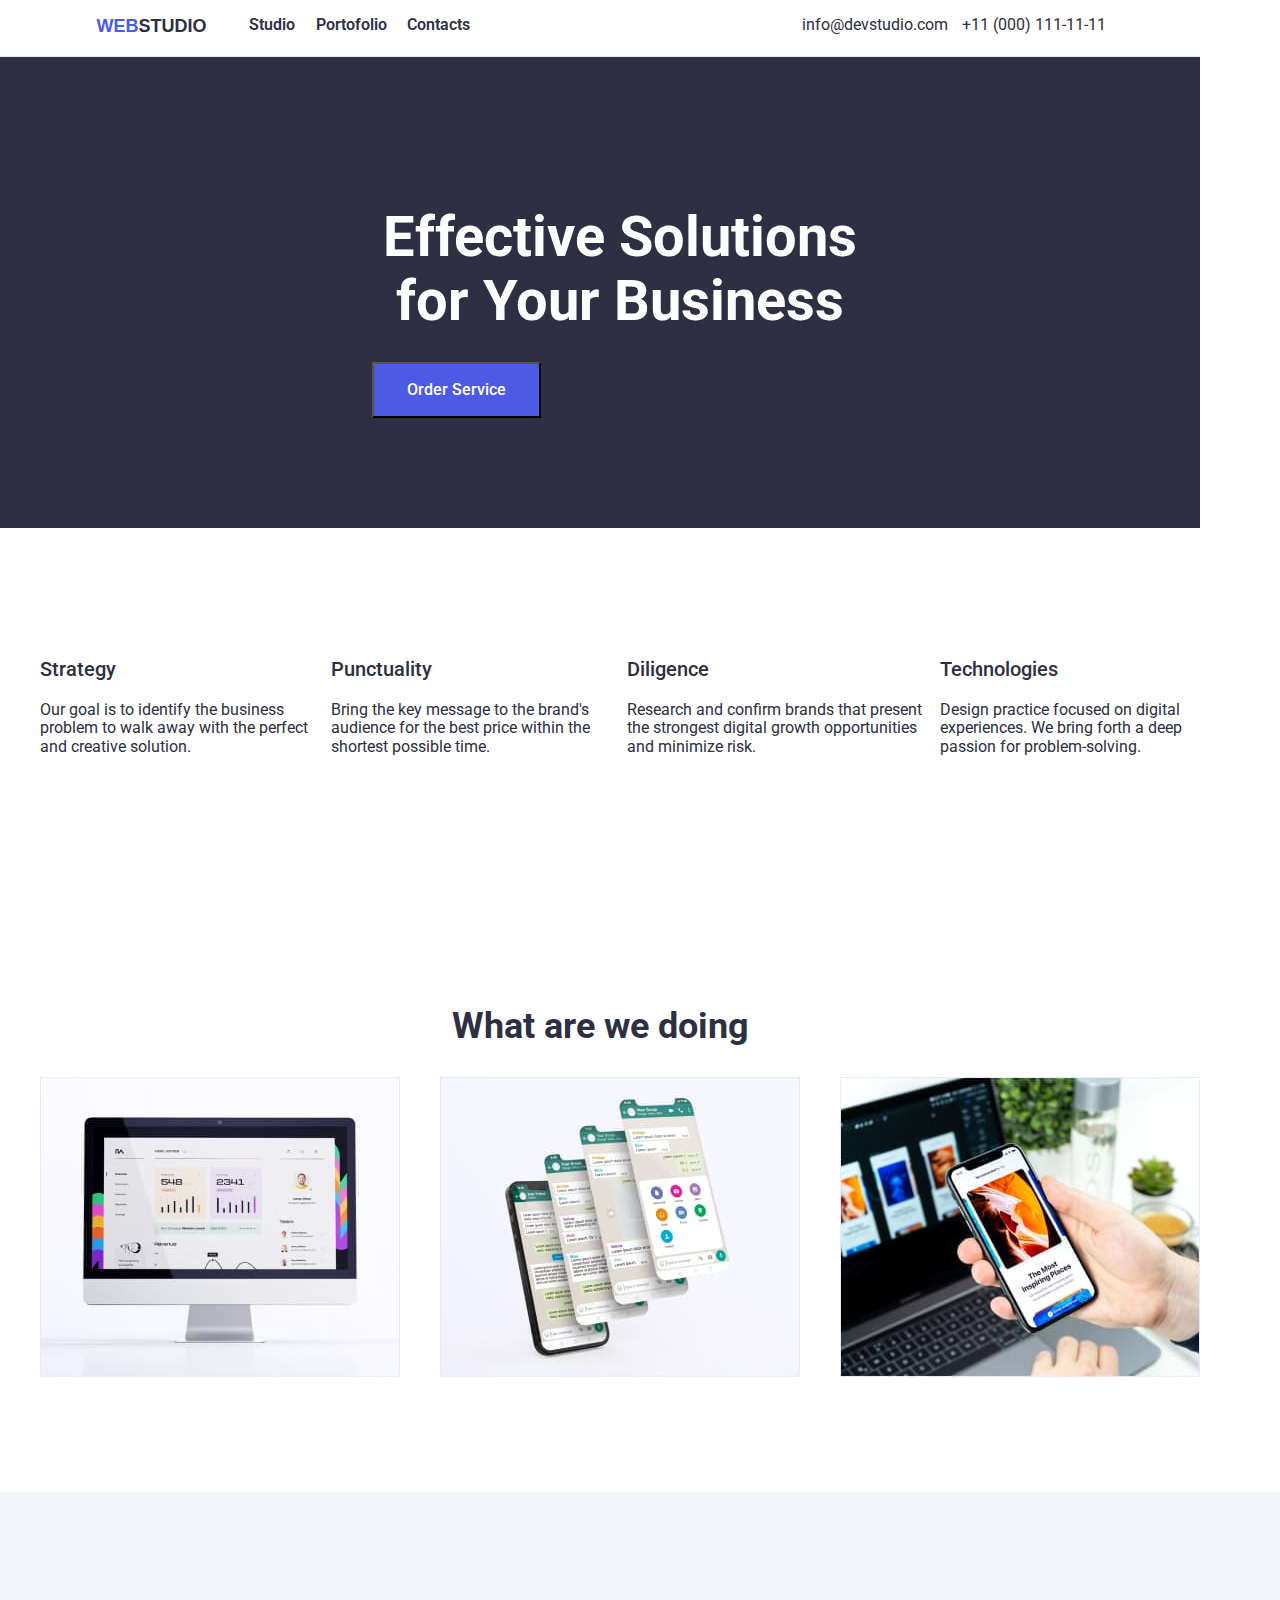
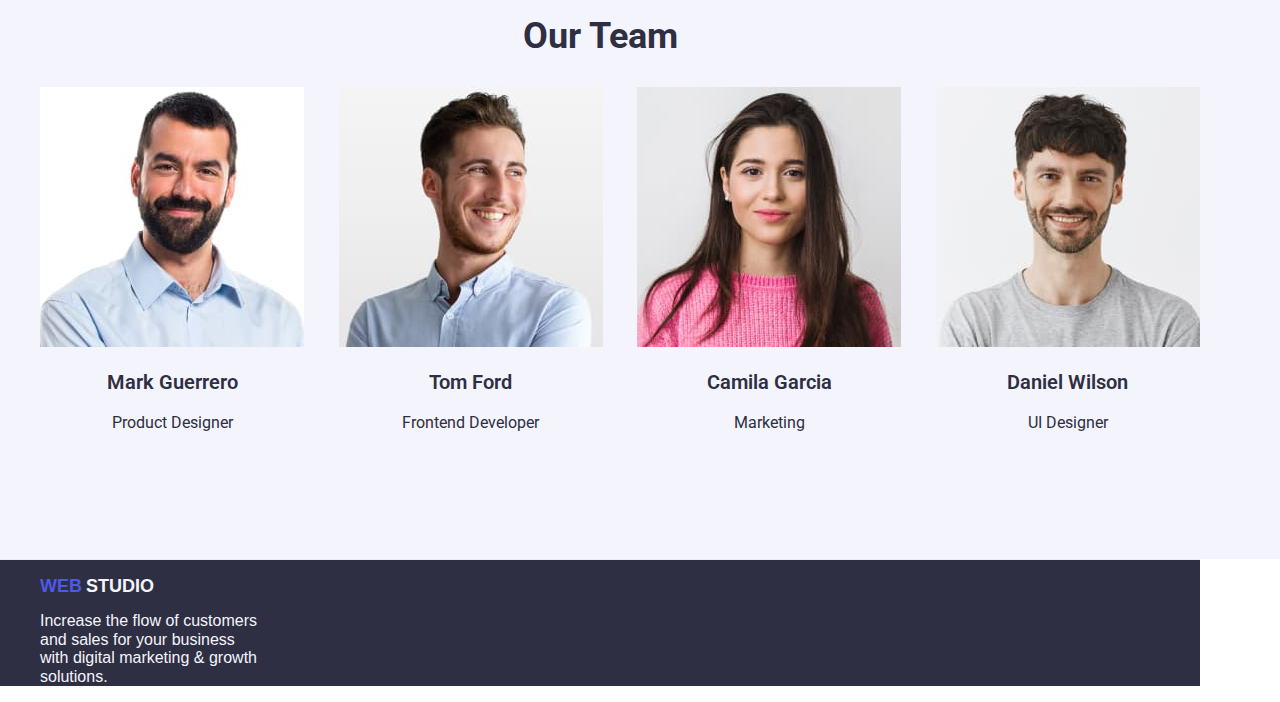
<file: index.html>
<!DOCTYPE html>
<html lang="en">

<head>
   <meta charset="UTF-8">
   <meta name="viewport" content="width=device-width, initial-scale=1.0">
   <title>Main Page</title>
   <link rel="preconnect" href="https://fonts.googleapis.com">
   <link rel="preconnect" href="https://fonts.gstatic.com" crossorigin>
   <link href="https://fonts.googleapis.com/css2?family=Roboto:ital,wght@0,100;0,300;0,400;0,500;0,700;0,900;1,100;1,300;1,400;1,500;1,700;1,900&display=swap" rel="stylesheet">
   <link rel="stylesheet" href="css/modern-normalize.css">
   <link rel="stylesheet" href="css/styles.css">
</head>

<body class="main-body">
   <header class="header">
      <div class="container">
         <a href="index.html" class="logo">
            <span class="left-logo">WEB</span>
            <span class="right-logo">STUDIO</span>
         </a>
         <nav class="navclas">
             <ul class="nav-clas">
                <li>
                   <a href="studio.html" class="studio-clas">Studio</a>
                </li>
                <li>
                   <a href="portofolio.html" class="portofolio-clas">Portofolio</a>
                </li>
                <li>
                   <a href="contacts.html" class="contacts-clas">Contacts</a>
                </li>
             </ul>
         </nav>
    
         <a href="mailto:info@devstudio.com" class="contacts-mail">info@devstudio.com</a>
    
         <a href="tel:+11-(000)-111-11-11" class="contacts-tel">+11 (000) 111-11-11</a>
      </div>
   </header>
   <main class="main-body">
<!-- urmeaza hero section -->
      <section class="hero-section">
         <div class="container">
            <ul class="hero-section-ul">
               <li><h1 class="effective-solutions">Effective Solutions 
                  for Your Business</h1></li>
               <li><button type="button" class="buton-order-service" onclick="mailto" info@devstudio.com>Order Service
                  </button></li>
            </ul>
         </div>
      </section>

      <section class="our-goals">
         <div class="container">
            <ul class="our-goals-container">
               <li>
                  <h3 class="our-goals-clas">Strategy</h3>
                  <p class="o-g-description-clas">Our goal is to identify the business
                     problem to walk away with the perfect and creative solution. </p>
               </li>
               <li>
                  <h3 class="our-goals-clas">Punctuality</h3>
                  <p class="o-g-description-clas">Bring the key message to the brand's audience for the best price within the shortest possible time. </p>
               </li>
               <li>
                  <h3 class="our-goals-clas">Diligence</h3>
                  <p class="o-g-description-clas">Research and confirm brands that present the strongest digital growth opportunities and minimize risk. </p>
               </li>
               <li>
                  <h3 class="our-goals-clas">Technologies</h3>
                  <p class="o-g-description-clas">Design practice focused on digital experiences. We bring forth a deep passion for problem-solving. </p>
               </li>
            </ul>
         </div>
      </section>

      <section class="card-images">
         <div class="container">
            <h2 class="card-images-clas">What are we doing</h2>
            <ul class="c-i-clasa">
                  <li class="c-i-clas"><img src="./images/img_1.jpg" alt="a_desktop_aplication" width="360" height="300"></li>
                  <li class="c-i-clas"><img src="./images/img_2.jpg" alt="a_mobile_aplication" width="360" height="300"></li>
                  <li class="c-i-clas"><img src="./images/img_3.jpg" alt="the_same_aplication_on_mobile_and_desktop" width="360" height="300"></li>
            </ul>
         </div>
      </section>

      <section class="our-team">
         <div class="container">
            <h2 class="card-images-clas">Our Team</h2>
            <ul class="our-team-cards">
               <li>
                  <img src="./images/Mark_Guerrero.jpg" alt="Mark_Guerrero" width="264" height="260">
                  <h3 class="our-team-clas">Mark Guerrero</h3>
                  <p class="o-t-clas">Product Designer</p>
               </li>
               <li>
                  <img src="./images/Tom_Ford.jpg" alt="Tom_Ford" width="264" height="260">
                  <h3 class="our-team-clas">Tom Ford</h3>
                  <p class="o-t-clas">Frontend Developer</p>
               </li>
               <li>
                  <img src="./images/Camila_Garcia.jpg" alt="Camila_Garcia" width="264" height="260">
                  <h3 class="our-team-clas">Camila Garcia</h3>
                  <p class="o-t-clas">Marketing</p>
               </li>
               <li>
                  <img src="./images/Daniel_Wilson.jpg" alt="Daniel_Wilson" width="264" height="260">
                  <h3 class="our-team-clas">Daniel Wilson</h3>
                  <p class="o-t-clas">UI Designer</p>
               </li>
            </ul>
         </div>
      </section>
   </main>

   <footer class="footer">
      <div class="container">
         <ul class="footer-container">
            <a href="index.html" class="logo-footer">
               <span class="left-logo-footer">WEB</span>
               <span class="right-logo-footer">STUDIO</span>
            </a>
            <p class="after-logo">Increase the flow of customers and sales for your business with digital marketing & growth solutions.</p>
         </ul>
      </div>
   </footer>
</body>

</html>
</file>
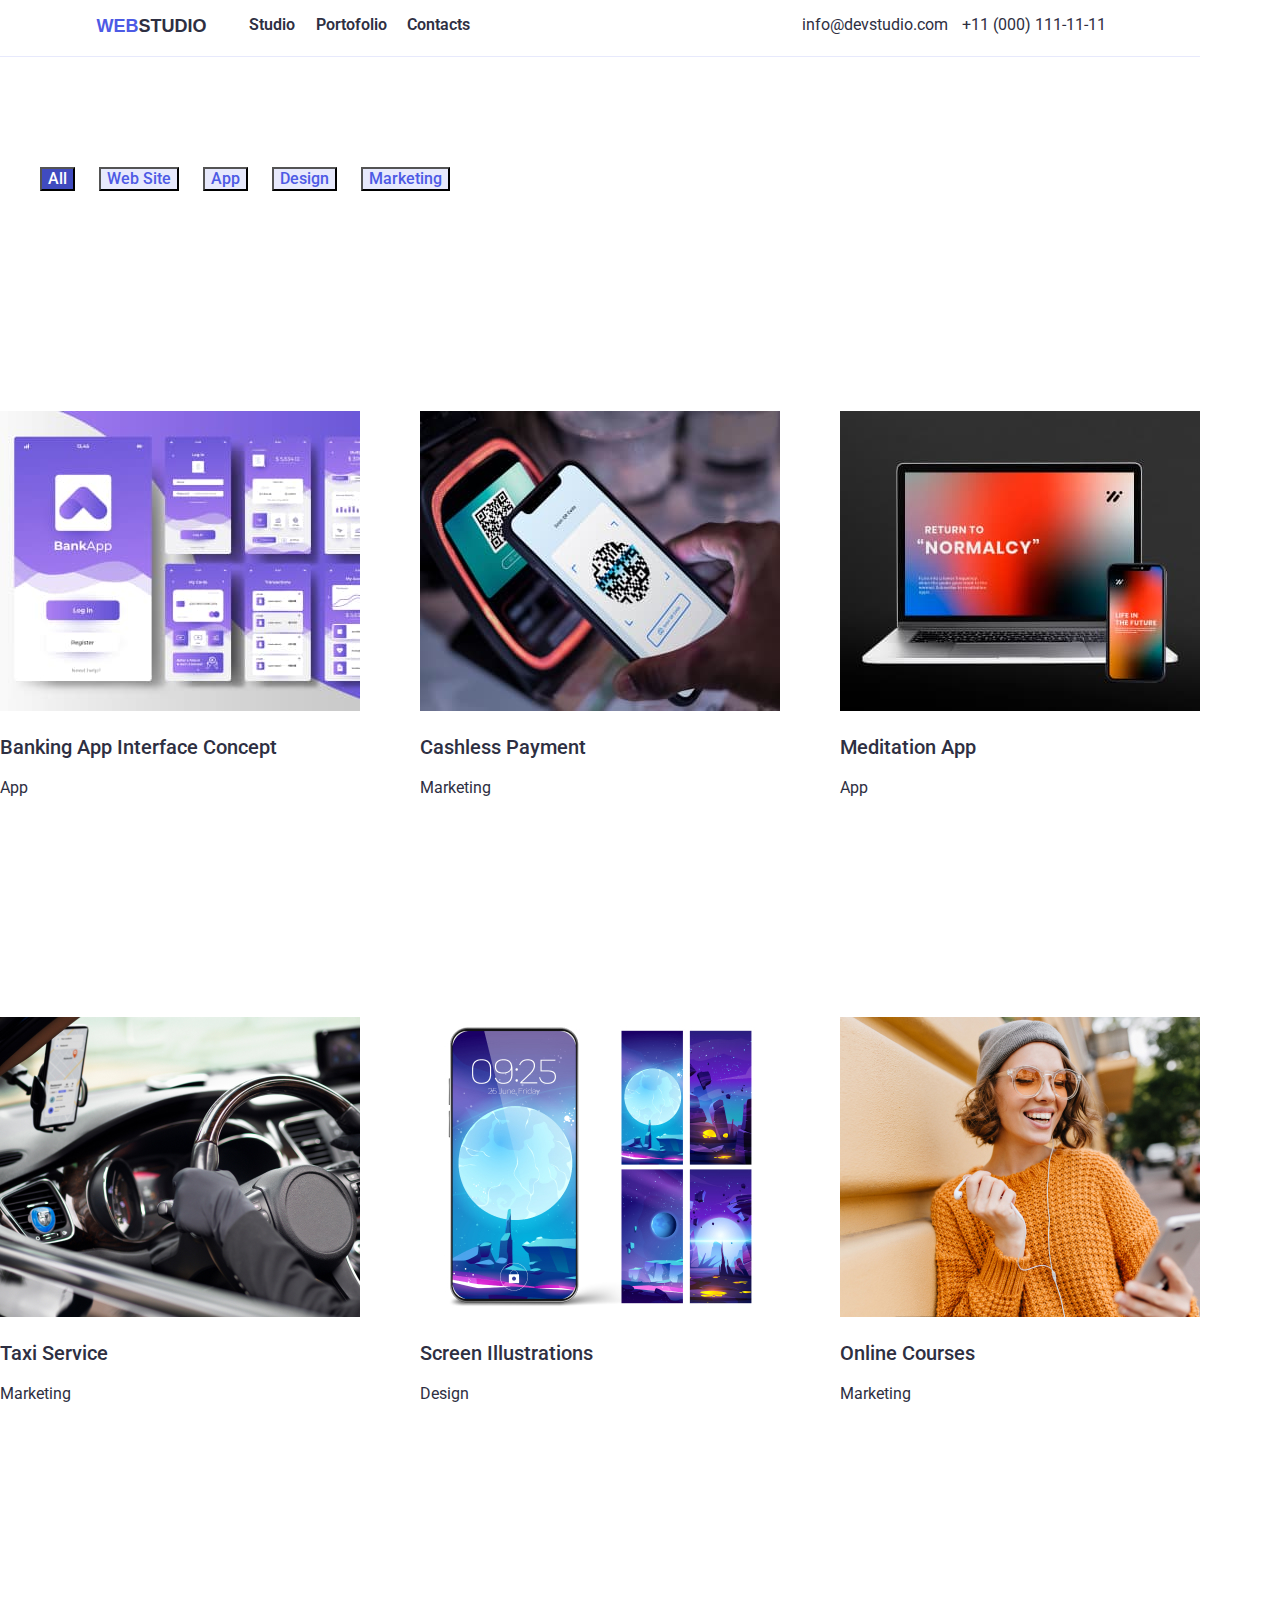
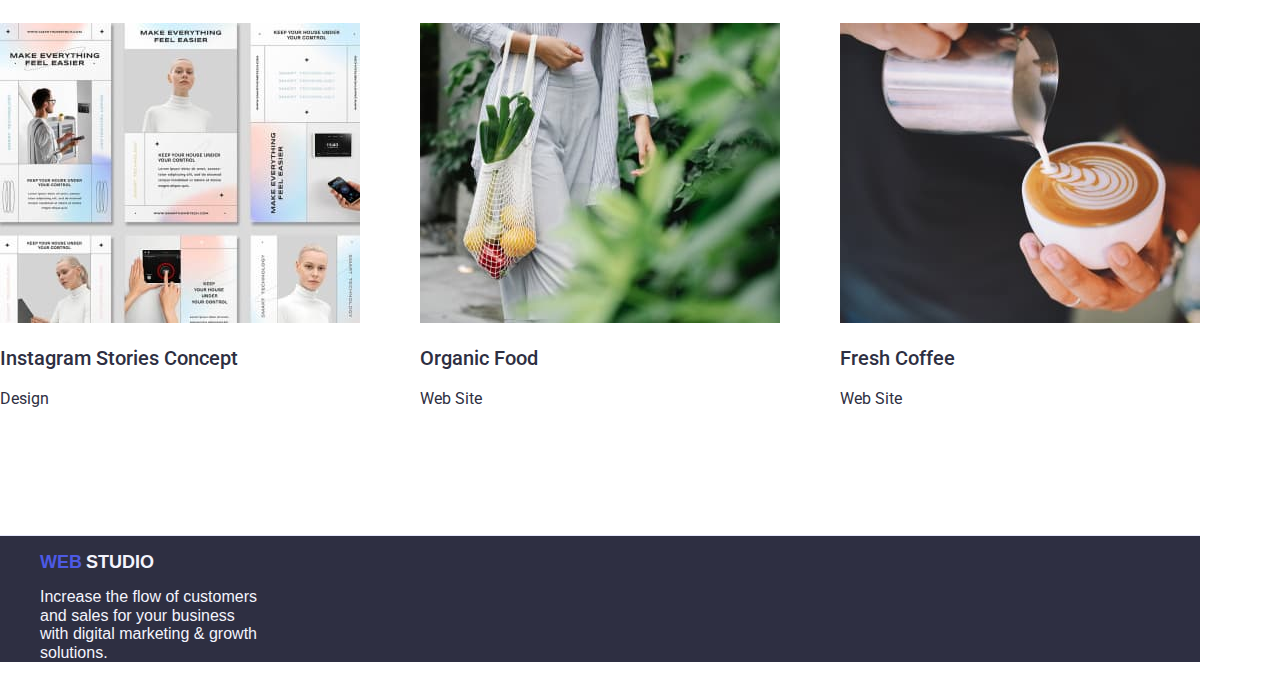
<file: portofolio.html>
<!DOCTYPE html>
<html lang="en">
<head>
    <meta charset="UTF-8">
    <meta name="viewport" content="width=device-width, initial-scale=1.0">
    <title>Portofolio</title>
    <link rel="preconnect" href="https://fonts.googleapis.com">
    <link rel="preconnect" href="https://fonts.gstatic.com" crossorigin>
    <link href="https://fonts.googleapis.com/css2?family=Roboto:ital,wght@0,100;0,300;0,400;0,500;0,700;0,900;1,100;1,300;1,400;1,500;1,700;1,900&display=swap" rel="stylesheet">
    <link rel="stylesheet" href="css/modern-normalize.css">
    <link rel="stylesheet" href="css/styles.css">
</head>

<body class="main-body">
   <header class="header">
      <div class="container">
         <a href="index.html" class="logo">
            <span class="left-logo">WEB</span>
            <span class="right-logo">STUDIO</span>
         </a>
         <nav class="navclas">
             <ul class="nav-clas">
                <li>
                   <a href="studio.html" class="studio-clas">Studio</a>
                </li>
                <li>
                   <a href="portofolio.html" class="portofolio-clas">Portofolio</a>
                </li>
                <li>
                   <a href="contacts.html" class="contacts-clas">Contacts</a>
                </li>
             </ul>
         </nav>
    
         <a href="mailto:info@devstudio.com" class="contacts-mail">info@devstudio.com</a>
    
         <a href="tel:+11-(000)-111-11-11" class="contacts-tel">+11 (000) 111-11-11</a>
      </div>
   </header>
 
   <main class="main-body">
       <section class="filters" >
         <div class="container">
            <ul class="filter-butons">
               <li><button class="filterall" type="button" onclick="mailto" info@devstudio.com>All</button></li>
               <li><button class="filterbuton" type="button" onclick="mailto" info@devstudio.com>Web Site</button></li>
               <li><button class="filterbuton" type="button" onclick="mailto" info@devstudio.com>App</button></li>
               <li><button class="filterbuton" type="button" onclick="mailto" info@devstudio.com>Design</button></li>
               <li><button class="filterbuton" type="button" onclick="mailto" info@devstudio.com>Marketing</button></li>
            </ul>
         </div>
       </section>
 
       <section class="firstcard">
         <div class="container">
            <ul class="firstcard-clas">
               <li>
                  <img src="./images/img(1).jpg" alt="Banking_App_Interface_Concept" width="360" height="300">
                  <h3 class="firstcard-clas-h">Banking App Interface Concept</h3>
                  <p class="firstcard-clas-p">App</p>
               </li>
               <li>
                  <img src="./images/img(2).jpg" alt="Cashless_Payment" width="360" height="300">
                  <h3 class="firstcard-clas-h">Cashless Payment</h3>
                  <p class="firstcard-clas-p">Marketing</p>
               </li>
               <li>
                  <img src="./images/img(3).jpg" alt="Meditation_App" width="360" height="300">
                  <h3 class="firstcard-clas-h">Meditation App</h3>
                  <p class="firstcard-clas-p">App</p>
               </li>
            </ul>
         </div>
       </section>

        <section class="secondcard">
         <div class="container">
            <ul class="secondcard-clas">
               <li>
                  <img src="./images/img(4).jpg" alt="Taxi_Service" width="360" height="300">
                  <h3 class="firstcard-clas-h">Taxi Service</h3>
                  <p class="firstcard-clas-p">Marketing</p>
               </li>
               <li>
                  <img src="./images/img(5).jpg" alt="Screen_Illustrations" width="360" height="300">
                  <h3 class="firstcard-clas-h">Screen Illustrations</h3>
                  <p class="firstcard-clas-p">Design</p>
               </li>
               <li>
                  <img src="./images/img(6).jpg" alt="Online_Courses" width="360" height="300">
                  <h3 class="firstcard-clas-h">Online Courses</h3>
                  <p class="firstcard-clas-p">Marketing</p>
               </li>
            </ul>
         </div>
        </section>
 
        <section class="thirdcard">
         <div class="container">
            <ul class="thirdcard-clas">
               <li>
                  <img src="./images/img(7).jpg" alt="Instagram_Stories_Concept" width="360" height="300">
                  <h3 class="firstcard-clas-h">Instagram Stories Concept</h3>
                  <p class="firstcard-clas-p">Design</p>
               </li>
               <li>
                  <img src="./images/img(8).jpg" alt="Organic_Food" width="360" height="300">
                  <h3 class="firstcard-clas-h">Organic Food</h3>
                  <p class="firstcard-clas-p">Web Site</p>
               </li>
               <li>
                  <img src="./images/img(9).jpg" alt="Fresh_Coffee" width="360" height="300">
                  <h3 class="firstcard-clas-h">Fresh Coffee</h3>
                  <p class="firstcard-clas-p">Web Site</p>
               </li>
            </ul>
         </div>
        </section>
 
   </main>
 
   <footer class="footer">
      <div class="container">
         <ul class="footer-container">
            <a href="index.html" class="logo-footer">
               <span class="left-logo-footer">WEB</span>
               <span class="right-logo-footer">STUDIO</span>
            </a>
            <p class="after-logo">Increase the flow of customers and sales for your business with digital marketing & growth solutions.</p>
         </ul>
      </div>
   </footer>
</body>

</html>
</file>
<file: css/styles.css>
:root {
    --link-color: #2E2F42;
    --social-link-color: #000000;
    --link-color_hover: #ff6c00;
    --heading-font-family: "Roboto , Raleway", sans-serif;
    --text-font-family: "Roboto", sans-serif;
  }

  * {
    font-family: var(--text-font-family);
    text-decoration: none;
  }

  ul {
    list-style-type: none;
  }

  /* styles pentru index.html */

  .header .container {
    display: flex;
    justify-content: center;
    border-bottom: 1px solid #E7E9FC;
    align-items: center;
    box-sizing: border-box;
  }

  .footer .container {
    justify-content: left;
    border-top: 1px solid #E7E9FC;
    background-color: #2E2F42;
    width:1200px;
  }

  .logo {
    display: flex;
    width: 115px;
    height: 24px;
    margin-left: 0;
    justify-content: center;
  }

  .left-logo-footer {
    font-family: "Raleway", sans-serif;
    font-weight: 800;
    font-size: 18px;
    color: #4d5ae5;
  }

  .right-logo-footer {
    font-family: "Raleway", sans-serif;
    font-weight: 800;
    font-size: 18px;
    color: #F4F4FD;
  }

  .after-logo {
    font-family: "Raleway", sans-serif;
    font-weight: 400;
    font-size: 16px;
    color: #F4F4FD;
    justify-content: left;
  }

  .left-logo {
    font-family: "Raleway", sans-serif;
    font-weight: 800;
    font-size: 18px;
    color: #4d5ae5;
  }

  .right-logo {
    font-family: "Raleway", sans-serif;
    font-weight: 800;
    font-size: 18px;
    color: #2E2F42;
  }

  .nav-clas {
    display: flex;
    width: 261px;
    height: 24px;
    justify-content: space-between;
    margin-right: 332px;
  }

  .studio-clas {
    font-family: "Roboto", sans-serif;
    font-weight: 600;
    font-size: 16px;
    color: #2E2F42;
  }

  .portofolio-clas {
    font-family: "Roboto", sans-serif;
    font-weight: 600;
    font-size: 16px;
    color: #2E2F42;
  }

  .contacts-clas {
    font-family: "Roboto", sans-serif;
    font-weight: 600;
    font-size: 16px;
    color: #2E2F42;
  }

.contacts-mail {
    display: flex;
    font-family: "Roboto", sans-serif;
    font-weight: 400;
    font-size: 16px;
    color: #2E2F42;
    width: 153px;
    height: 24px;
}

.contacts-tel {
  display: flex;
  font-family: "Roboto", sans-serif;
  font-weight: 400;
  font-size: 16px;
  color: #2E2F42;
  width: 151px;
  height: 24px;
  justify-content: right;
}

.hero-section-ul {
  align-items: center;
  justify-content: center;
}

.hero-section .container {
    background-color: #2E2F42;
    display: flex;
    padding: 94px 0;
    justify-content: center;
    align-items: center;
}

.effective-solutions {
    width: 496px;
    height: 120px;
    font-family: "Roboto", sans-serif;
    font-weight: 700;
    font-size: 56px;
    color: #FFFFFF;
    text-align: center;
}

.buton-order-service {
    width: 169px;
    height: 56px;
    background-color:#4D5AE5;
    font-family: "Roboto", sans-serif;
    font-weight: 500;
    font-size: 16px;
    color: #fff;
}

.our-goals-container {
  display: flex;
  padding: 94px 0;
  justify-content: center;
  align-items: center;
}

.our-goals-clas {
    font-family: "Roboto", sans-serif;
    font-weight: 500;
    font-size: 20px;
    color: #2E2F42;
}

.o-g-description-clas {
    font-family: "Roboto", sans-serif;
    font-weight: 400;
    font-size: 16px;
    color: #2E2F42;
}

.card-images .container {
  padding: 94px 0;
  align-items: center;
  text-align: center;
}

.c-i-clasa {
  display: flex;
  justify-content: space-between;
}

.card-images-clas {
    font-family: "Roboto", sans-serif;
    font-weight: 700;
    font-size: 36px;
    color: #2E2F42;
    text-align: center;
}

.our-team-cards {
  display: flex;
  justify-content: space-between;
}

.our-team .container {
  padding: 94px 0;
  align-items: center;
  text-align: center;
}

.our-team-clas {
    font-family: "Roboto", sans-serif;
    font-weight: 600;
    font-size: 20px;
    color: #2E2F42;
}

.o-t-clas {
    font-family: "Roboto", sans-serif;
    font-weight: 400;
    font-size: 16px;
    color: #2E2F42;
}

.our-team {
  background-color: #F4F4FD;
}

.our-goals {
  display: flex;
  justify-content: center;
  padding: 94 0;
}

.footer-container {
  width: 264px;
}

/* styles pentru portofolio.html */

.filters {
  padding: 94px 0;
  align-items: center;
}

.filter-butons {
  display: flex;
}

.filterall {
    background-color:#404BBF;
    font-family: "Roboto", sans-serif;
    font-weight: 500;
    font-size: 16px;
    color: #fff;
    margin-right: 24px;
}

.filterbuton {
    background-color:#E7E9FC;
    font-family: "Roboto", sans-serif;
    font-weight: 500;
    font-size: 16px;
    color: #4D5AE5;
    margin-right: 24px;
}

.firstcard-clas {
  display: flex;
  justify-content: space-between;
  padding: 94px 0;
}

.secondcard-clas {
  display: flex;
  justify-content: space-between;
  padding: 94px 0;
}

.thirdcard-clas {
  display: flex;
  justify-content: space-between;
  padding: 94px 0;
}

.firstcard-clas-h {
    font-family: "Roboto", sans-serif;
    font-weight: 500;
    font-size: 20px;
    color: #2E2F42;
}

.firstcard-clas-p {
    font-family: "Roboto", sans-serif;
    font-weight: 400;
    font-size: 16px;
    color: #2E2F42;
}

/* alte clase */

.container {
  width:1200px;
}

.container:not(:first-child):not(:last-child) {
  padding: 94px 0;
}
</file>
